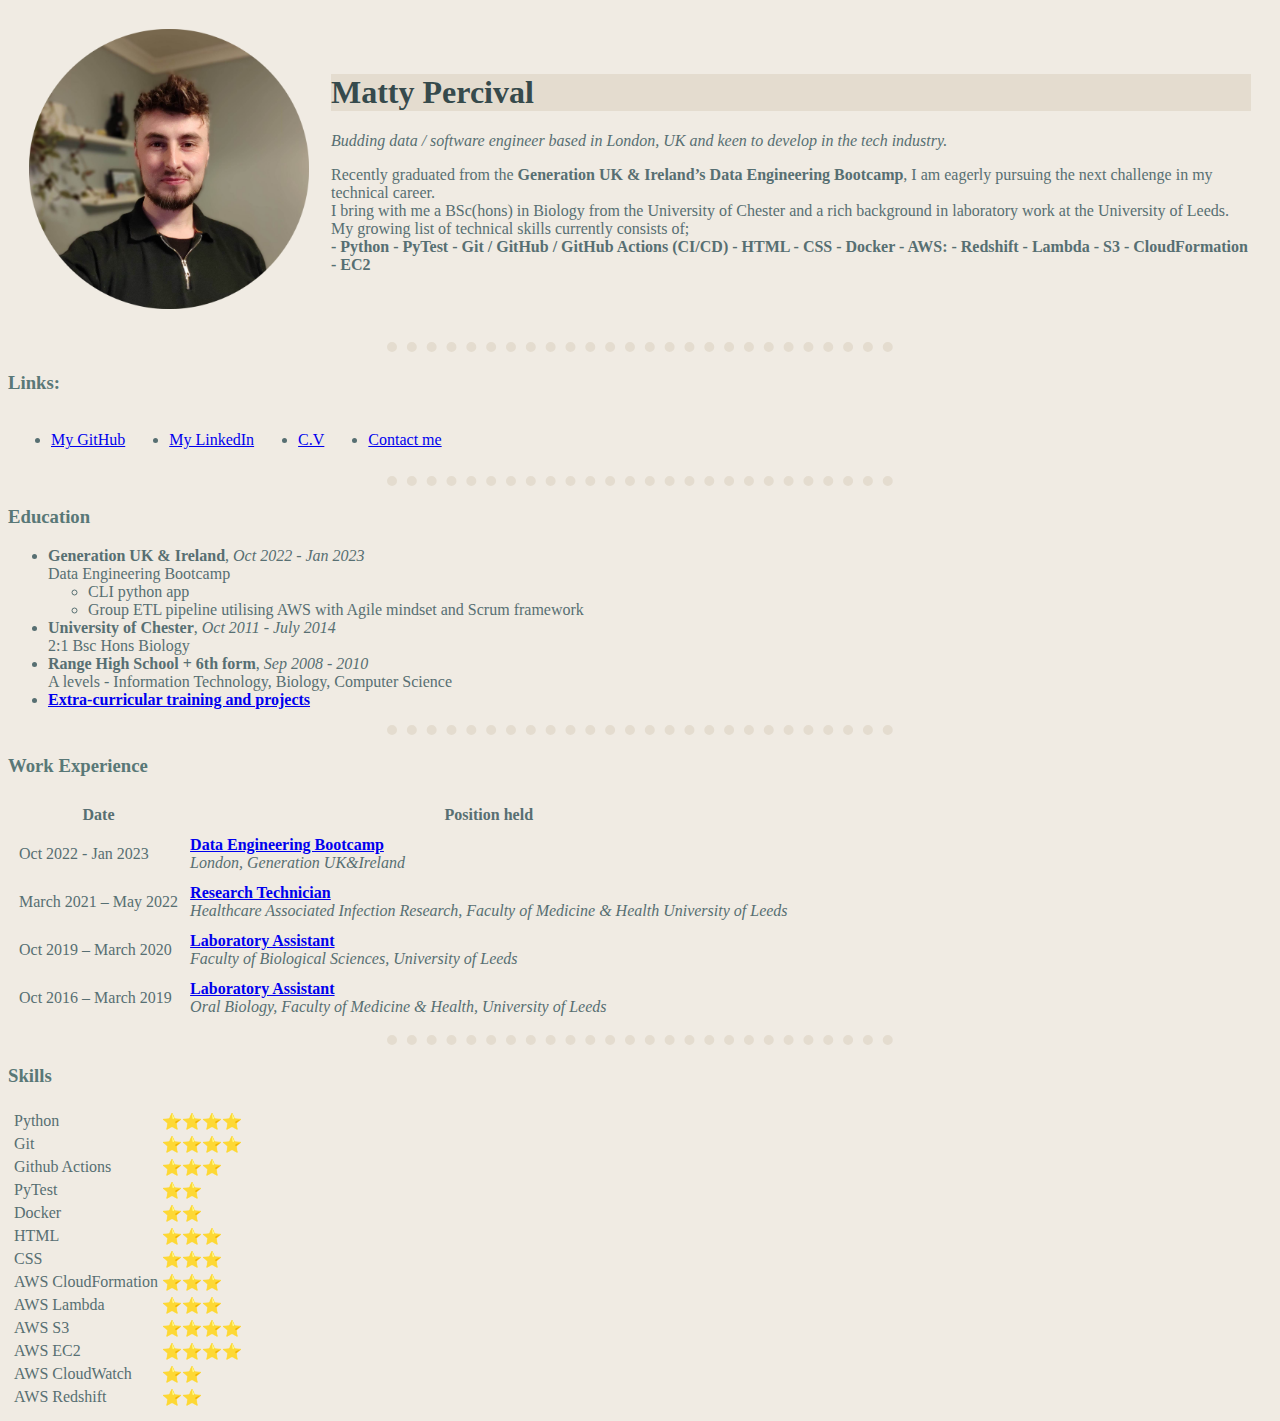
<file: index.html>
<!DOCTYPE html>
<html lang="en">

<head>
    <meta charset="UTF-8">
    <meta name="viewport" content="width=device-width, initial-scale=1.0">
    <title>Matty Percival</title>
    <link rel="stylesheet" href="css/styles.css">
</head>

<body>
    <table cellspacing="20">
        <tr>
            <td><img src="images/matty-round.png" alt="profile picture of matty percival" height="280" width="280"></td>
            <td>
                <h1> Matty Percival </h1>
                <p><em>Budding data / software engineer based in London, UK and keen to develop in the tech
                        industry.</em></p>
                <p>Recently graduated from the <strong>Generation UK & Ireland’s Data Engineering Bootcamp</strong>,
                    I am eagerly pursuing the next challenge in my technical career.
                    <br>I bring with me a BSc(hons) in Biology from the University of Chester and a rich background in
                    laboratory
                    work at the University of Leeds.
                    <br>My growing list of technical skills currently consists of;
                    <br><strong>- Python - PyTest - Git / GitHub / GitHub Actions (CI/CD) - HTML - CSS - Docker - AWS: - Redshift -
                        Lambda - S3 -
                        CloudFormation - EC2</strong>
                </p>
            </td>
        </tr>
    </table>
    <hr size="3" noshade>


    <h3><strong>Links:</strong></h3>
    <table>
        <tr>
            <td>        
                <ul>
                    <li><a href="https://github.com/matty3191">My GitHub</a></li>
                </ul>
            </td>
            <td>
                <ul>
                    <li><a href="https://www.linkedin.com/in/matthew-percival-07268483/">My LinkedIn</a></li>
                </ul>
            </td>
            <td>
                <ul>
                    <li><a href="https://docs.google.com/document/d/1E9HCaqI_BiqzNTqGHd3wE-967cHEPjaJMcWBdcHgGpU/edit?usp=sharing">C.V</a></li>
                </ul>
            </td>
            <td>
                <ul>
                    <li><a href="contact-details.html">Contact me</a></li>
                </ul>
            </td>
        </tr>
    </table>

    <hr size="3" noshade>
    <h3>Education</h3>
    <ul>
        <li><strong>Generation UK & Ireland</strong>, <em>Oct 2022 - Jan 2023</em><br>
            Data Engineering Bootcamp</li>
        <ul>
            <li>CLI python app</li>
            <li>Group ETL pipeline utilising AWS with Agile mindset and Scrum framework</li>
        </ul>
        <li><strong>University of Chester</strong>, <em>Oct 2011 - July 2014</em><br>
            2:1 Bsc Hons Biology</li>
        <li><strong>Range High School + 6th form</strong>, <em>Sep 2008 - 2010</em><br>
            A levels - Information Technology, Biology, Computer Science</li>
        <li><a href="training-and-projects.html"><strong>Extra-curricular training and projects</strong></a></li>
    </ul>
    <hr size="3" noshade>
    <h3>Work Experience</h3>
    <table cellspacing="10">
        <thead>
            <tr>
                <th>Date</th>
                <th>Position held</th>
            </tr>
        </thead>
        <tbody>
            <tr>
                <td>Oct 2022 - Jan 2023</td>
                <td><a href="generation.html"><strong>Data Engineering Bootcamp</strong></a><br>
                    <em>London, Generation UK&Ireland</em>
                </td>
            </tr>
            <tr>
                <td>March 2021 – May 2022</td>
                <td><a href="hcai.html"><strong>Research Technician</strong></a><br>
                    <em>Healthcare Associated Infection Research, Faculty of Medicine & Health University of Leeds</em>
                </td>
            </tr>
            <tr>
                <td>Oct 2019 – March 2020</td>
                <td><a href="fbs.html"><strong>Laboratory Assistant</strong></a><br>
                    <em>Faculty of Biological Sciences, University of Leeds</em>
                </td>
            </tr>
            <tr>
                <td>Oct 2016 – March 2019</td>
                <td><a href="oral-biology.html"><strong>Laboratory Assistant</strong></a><br>
                    <em>Oral Biology, Faculty of Medicine & Health, University of Leeds</em>
                </td>
            </tr>
        </tbody>
        <tfoot>
        </tfoot>
    </table>
    <hr size="3" noshade>
    <h3>Skills</h3>
    <table>
        <tr>
            <td>
                <table>
                    <tr>
                        <td>Python</td>
                        <td>⭐⭐⭐⭐</td>
                    </tr>
                    <tr>
                        <td>Git</td>
                        <td>⭐⭐⭐⭐</td>
                    </tr>
                    <tr>
                        <td>Github Actions</td>
                        <td>⭐⭐⭐</td>
                    </tr>
                    <tr>
                        <td>PyTest</td>
                        <td>⭐⭐</td>
                    </tr>
                    <tr>
                        <td>Docker</td>
                        <td>⭐⭐</td>
                    </tr>
                    <tr>
                        <td>HTML</td>
                        <td>⭐⭐⭐</td>
                    </tr>
                    <tr>
                        <td>CSS</td>
                        <td>⭐⭐⭐</td>
                    </tr>
                    <tr>
                        <td>AWS CloudFormation</td>
                        <td>⭐⭐⭐</td>
                    </tr>
                    <tr>
                        <td>AWS Lambda</td>
                        <td>⭐⭐⭐</td>
                    </tr>
                    <tr>
                        <td>AWS S3</td>
                        <td>⭐⭐⭐⭐</td>
                    </tr>
                    <tr>
                        <td>AWS EC2</td>
                        <td>⭐⭐⭐⭐</td>
                    </tr>
                    <tr>
                        <td>AWS CloudWatch</td>
                        <td>⭐⭐</td>
                    </tr>
                    <tr>
                        <td>AWS Redshift</td>
                        <td>⭐⭐</td>
                    </tr>
                </table>
            </td>
        </tr>
    </table>

</body>

</html>
</file>
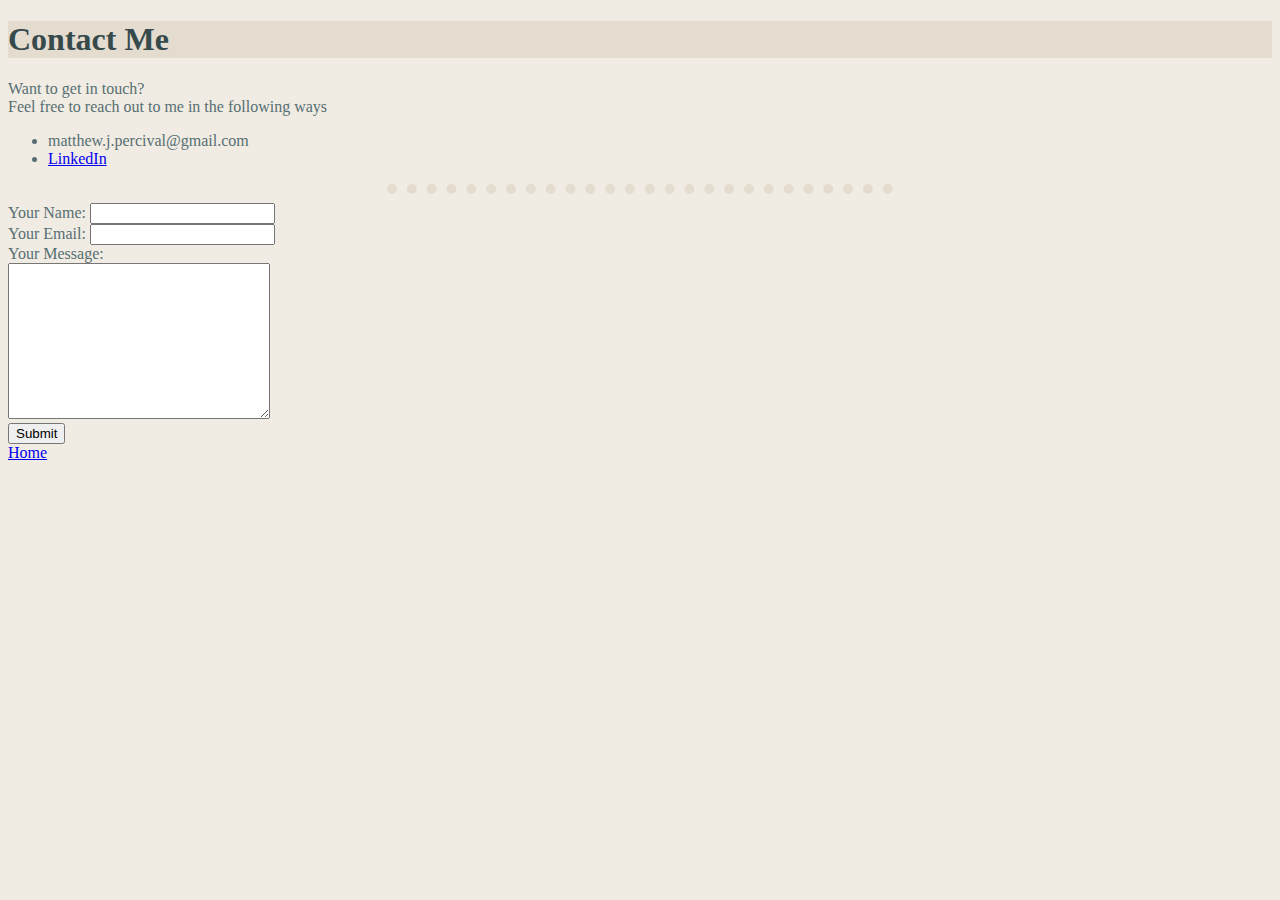
<file: contact-details.html>
<!DOCTYPE html>
<html lang="en">

<head>
    <meta charset="UTF-8">
    <meta name="viewport" content="width=device-width, initial-scale=1.0">
    <title>Contact Me</title>
    <link rel="stylesheet" href="css/styles.css">
</head>

<body>
    <h1>Contact Me</h1>
    <p>Want to get in touch?<br>
        Feel free to reach out to me in the following ways</p>
    <ul>
        <li>matthew.j.percival@gmail.com</li>
        <li><a href="https://www.linkedin.com/in/matthew-percival-07268483/">LinkedIn</a></li>
    </ul>
    <hr size="3" noshade>
    <form action="mailto:matthew.j.percival@gmail.com" method="post" enctype="text/plain">
        <label>Your Name:</label>
        <input type="text" name="yourName" value=""><br>
        <label>Your Email:</label>
        <input type="email" name="yourEmail" value =""><br>
        <label>Your Message:</label><br>
        <textarea name="yourMessage" rows="10" cols="30"></textarea><br>
        <input type="submit" name="">
    </form>
    <a href="index.html">Home</a>
</body>

</html>
</file>
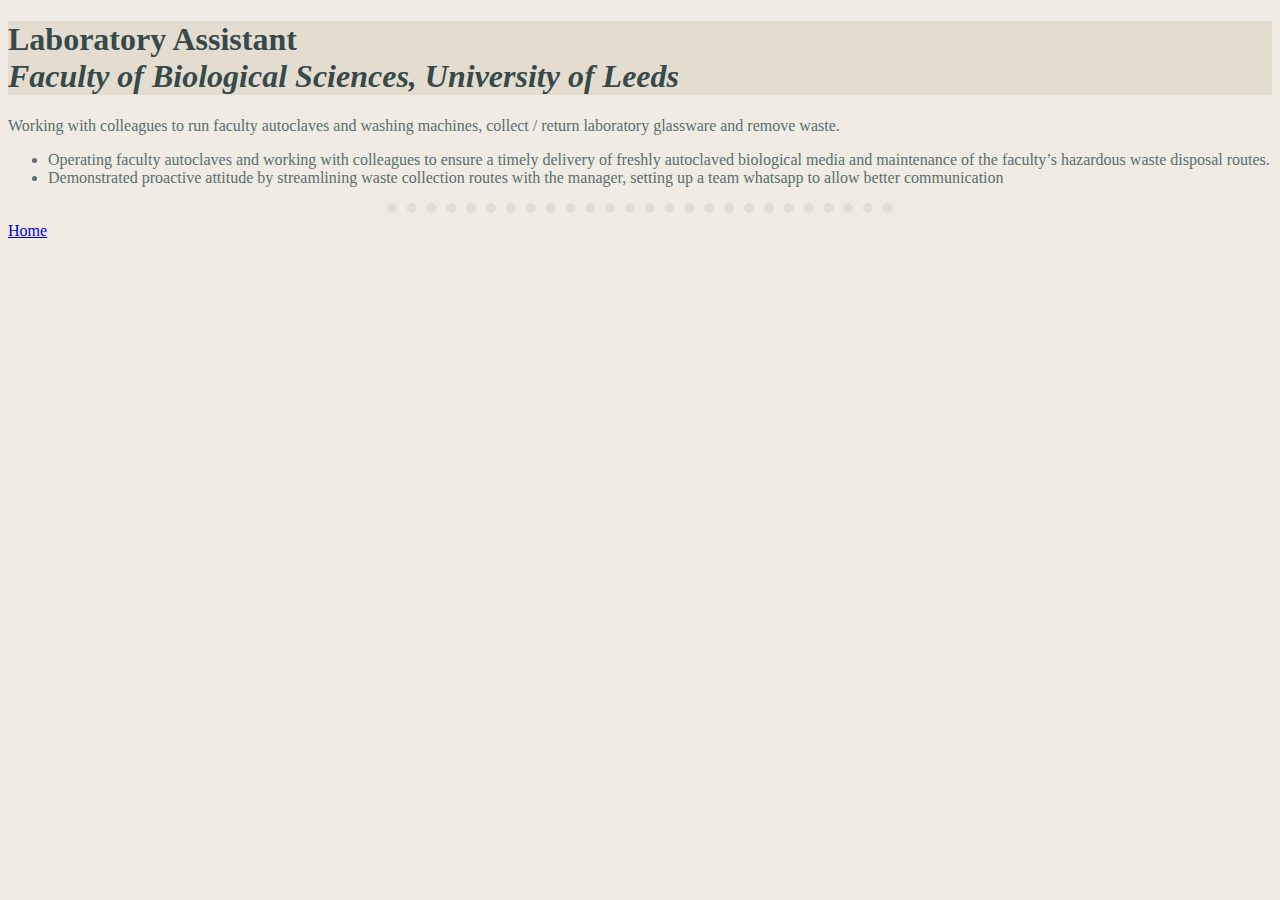
<file: fbs.html>
<!DOCTYPE html>
<html lang="en">
<head>
    <meta charset="UTF-8">
    <meta name="viewport" content="width=device-width, initial-scale=1.0">
    <title>Faculty of Biological Sciences</title>
    <link rel="stylesheet" href="css/styles.css">
</head>
<body>
    <h1><strong>Laboratory Assistant</strong><br>
        <em>Faculty of Biological Sciences, University of Leeds</em></h1>
    <p>
        Working with colleagues to run faculty autoclaves and washing machines, collect / return laboratory
        glassware and remove waste.
        <ul>
            <li>Operating faculty autoclaves and working with colleagues to ensure a timely delivery of
                freshly autoclaved biological media and maintenance of the faculty’s hazardous waste
                disposal routes.</li>
            <li>Demonstrated proactive attitude by streamlining waste collection routes with the manager,
                setting up a team whatsapp to allow better communication</li>
        </ul>
    </p>
    <hr size="3" noshade>
    <a href="index.html">Home</a>
</body>
</html>
</file>
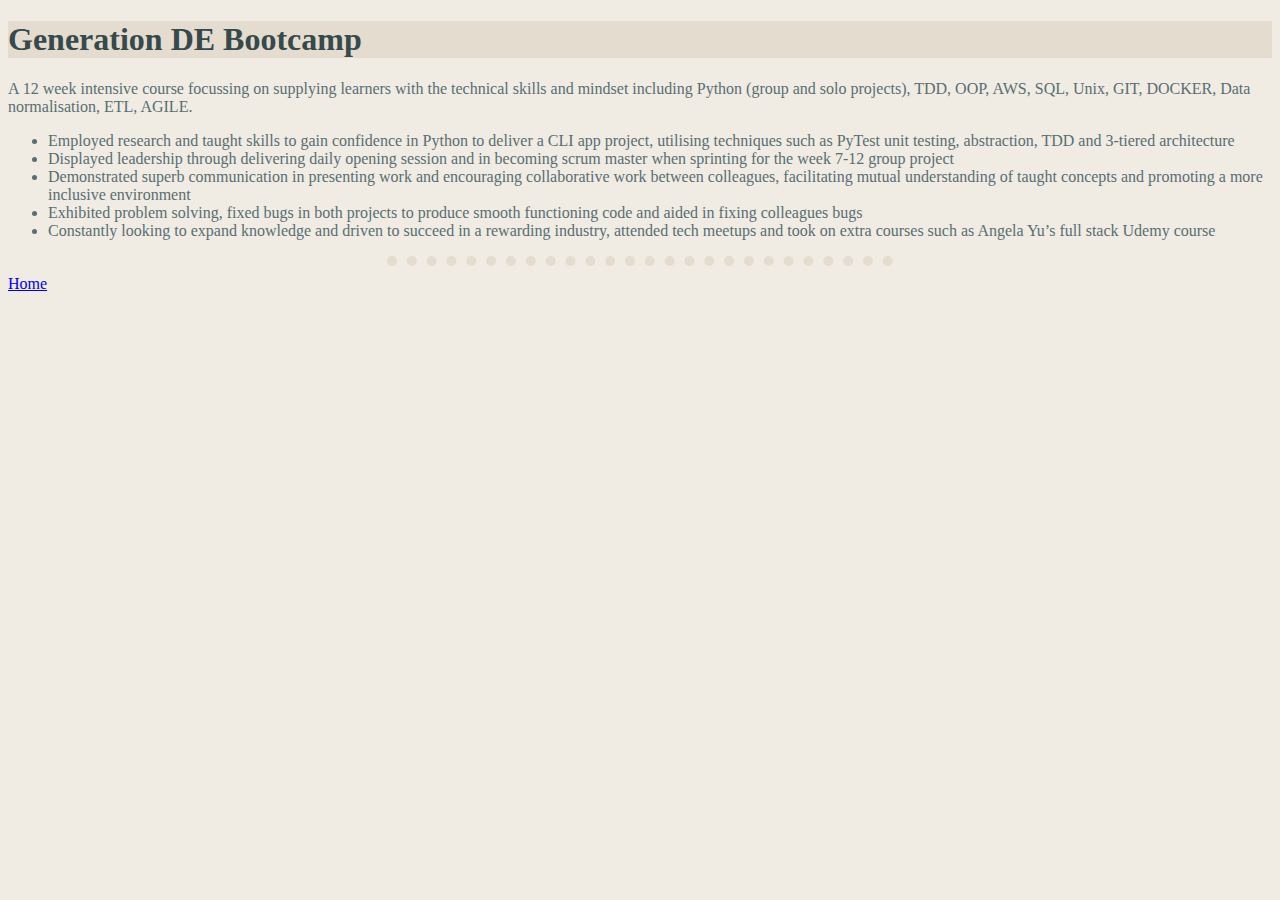
<file: generation.html>
<!DOCTYPE html>
<html lang="en">
<head>
    <meta charset="UTF-8">
    <meta name="viewport" content="width=device-width, initial-scale=1.0">
    <title>Generation DE Bootcamp</title>
    <link rel="stylesheet" href="css/styles.css">
</head>
<body>
    <h1>Generation DE Bootcamp</h1>
    <p>
        A 12 week intensive course focussing on supplying learners with the technical skills and mindset
        including Python (group and solo projects), TDD, OOP, AWS, SQL, Unix, GIT, DOCKER, Data
        normalisation, ETL, AGILE.
        <ul>
            <li>Employed research and taught skills to gain confidence in Python to deliver a CLI app
                project, utilising techniques such as PyTest unit testing, abstraction, TDD and 3-tiered
                architecture</li>
            <li>Displayed leadership through delivering daily opening session and in becoming scrum master
                when sprinting for the week 7-12 group project</li>
            <li>Demonstrated superb communication in presenting work and encouraging collaborative work
                between colleagues, facilitating mutual understanding of taught concepts and promoting a
                more inclusive environment</li>
            <li>Exhibited problem solving, fixed bugs in both projects to produce smooth functioning code
                and aided in fixing colleagues bugs</li>
            <li>Constantly looking to expand knowledge and driven to succeed in a rewarding industry,
                attended tech meetups and took on extra courses such as Angela Yu’s full stack Udemy course
            </li>
        </ul>
    </p>
    <hr size="3" noshade>
    <a href="index.html">Home</a>
</body>
</html>
</file>
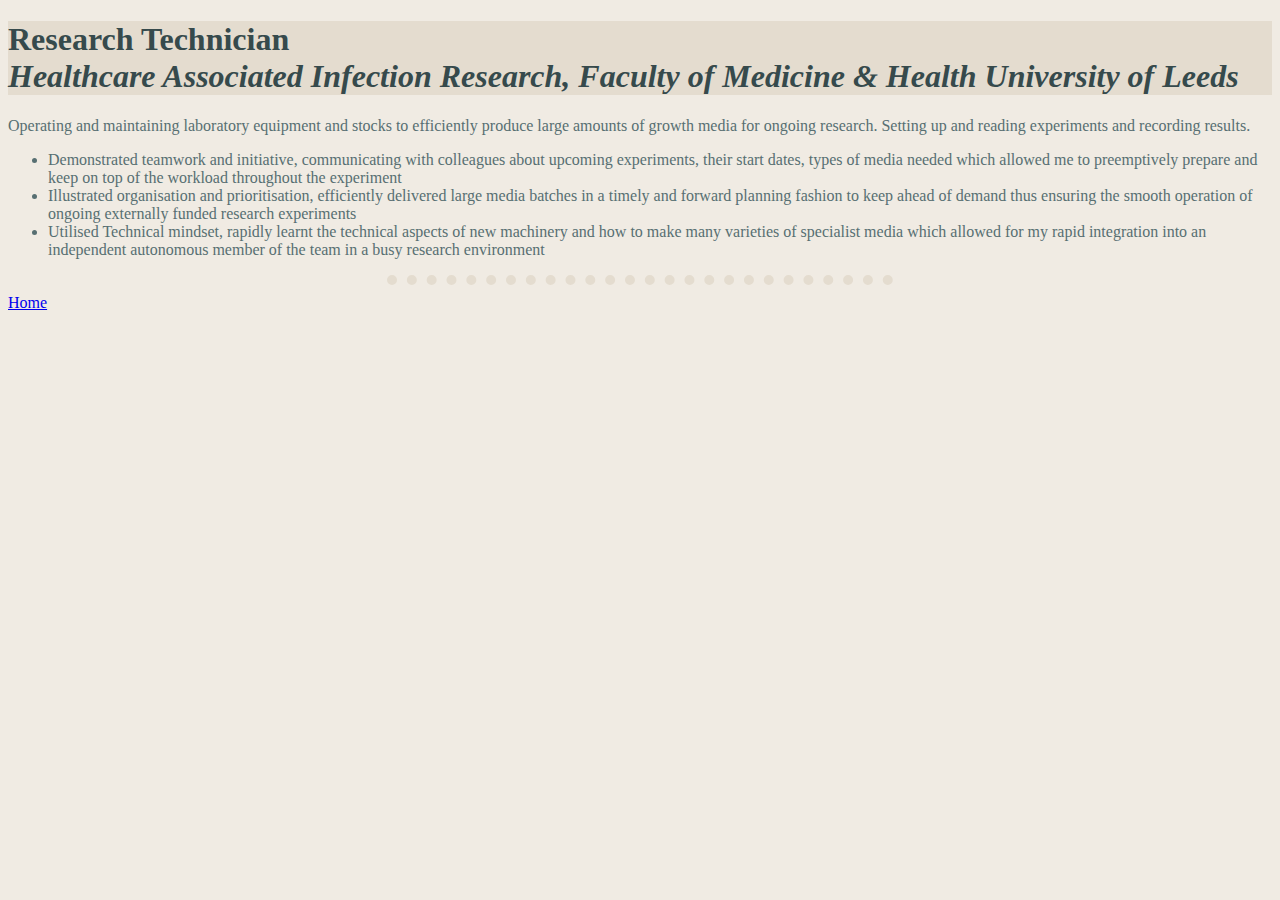
<file: hcai.html>
<!DOCTYPE html>
<html lang="en">
<head>
    <meta charset="UTF-8">
    <meta name="viewport" content="width=device-width, initial-scale=1.0">
    <title>Healthcare Associated Infection Research</title>
    <link rel="stylesheet" href="css/styles.css">
</head>
<body>
    <h1><strong>Research Technician</strong><br>
        <em>Healthcare Associated Infection Research, Faculty of Medicine & Health University of Leeds</em></h1>
    <p>
        Operating and maintaining laboratory equipment and stocks to efficiently produce large amounts of
        growth media for ongoing research. Setting up and reading experiments and recording results.
        <ul>
            <li>Demonstrated teamwork and initiative, communicating with colleagues about upcoming
                experiments, their start dates, types of media needed which allowed me to preemptively
                prepare and keep on top of the workload throughout the experiment</li>
            <li>Illustrated organisation and prioritisation, efficiently delivered large media batches in a
                timely and forward planning fashion to keep ahead of demand thus ensuring the smooth
                operation of ongoing externally funded research experiments</li>
            <li>Utilised Technical mindset, rapidly learnt the technical aspects of new machinery and how to
                make many varieties of specialist media which allowed for my rapid integration into an
                independent autonomous member of the team in a busy research environment</li>
        </ul>
    </p>
    <hr size="3" noshade>
    <a href="index.html">Home</a>
</body>
</html>
</file>
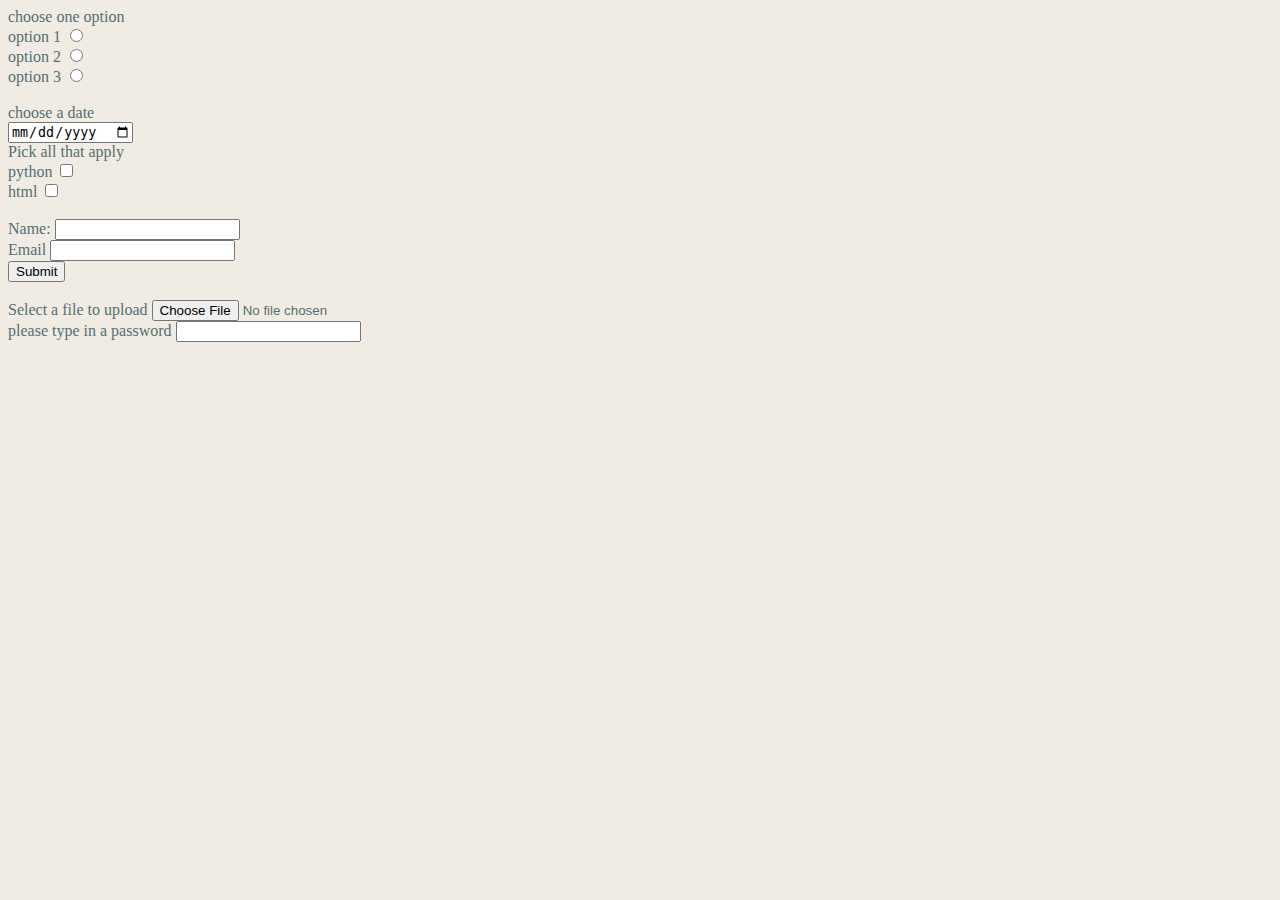
<file: input-types.html>
<!DOCTYPE html>
<html lang="en">
<head>
    <meta charset="UTF-8">
    <meta name="viewport" content="width=device-width, initial-scale=1.0">
    <title>Input types</title>
    <link rel="stylesheet" href="css/styles.css">
</head>
<body>
    <form>
        <label>choose one option</option></label><br>
        <label>option 1</label>
        <input type="radio" name="q1"><br>
        <label>option 2</label>
        <input type="radio" name="q1"><br>
        <label>option 3</label>
        <input type="radio" name="q1">
    </form><br>
    <form>
        <label>choose a date</label><br>
        <input type="date"><br>
        <label>Pick all that apply</label><br>
        <label>python</label>
        <input type="checkbox" name="1"><br>
        <label>html</label>
        <input type="checkbox" name="1">
    </form><br>
    <form>
        <label>Name:</label>
        <input type="text"><br>
        <label>Email</label>
        <input type="email"><br>
        <input type="submit">
    </form><br>
    <form>
        <label>Select a file to upload</label>
        <input type="file"><br>
        <label>please type in a password</label>
        <input type="password">
    </form>
</body>
</html>
</file>
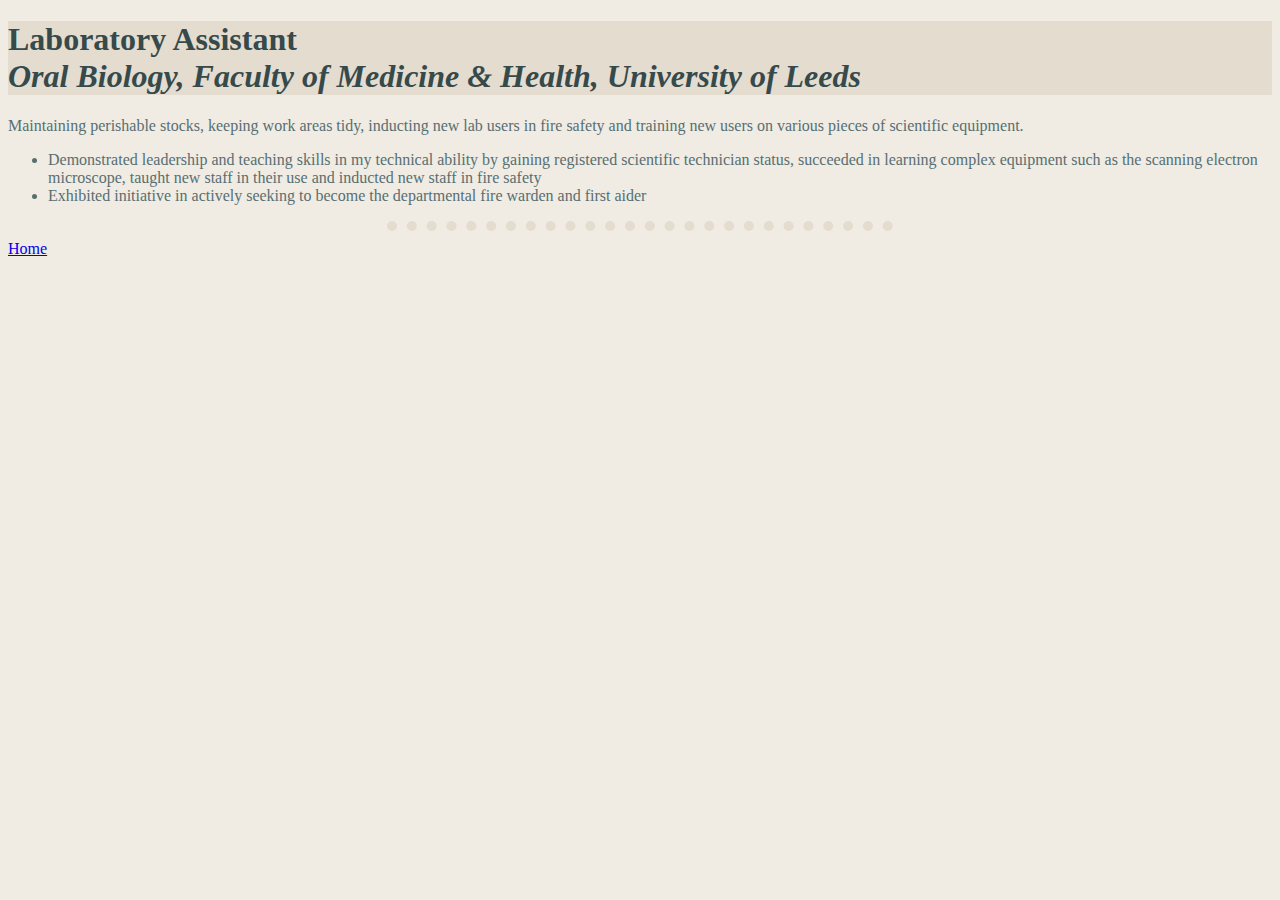
<file: oral-biology.html>
<!DOCTYPE html>
<html lang="en">
<head>
    <meta charset="UTF-8">
    <meta name="viewport" content="width=device-width, initial-scale=1.0">
    <title>Oral Biology</title>
    <link rel="stylesheet" href="css/styles.css">
</head>
<body>
    <h1><strong>Laboratory Assistant</strong><br>
        <em>Oral Biology, Faculty of Medicine & Health, University of Leeds</em></h1>
    <p>
        Maintaining perishable stocks, keeping work areas tidy, inducting new lab users in fire safety and
        training new users on various pieces of scientific equipment.
        <ul>
            <li>Demonstrated leadership and teaching skills in my technical ability by gaining registered
                scientific technician status, succeeded in learning complex equipment such as the scanning
                electron microscope, taught new staff in their use and inducted new staff in fire safety
            </li>
            <li>Exhibited initiative in actively seeking to become the departmental fire warden and first
                aider</li>
        </ul>
    </p>
    <hr size="3" noshade>
    <a href="index.html">Home</a>
</body>
</html>
</file>
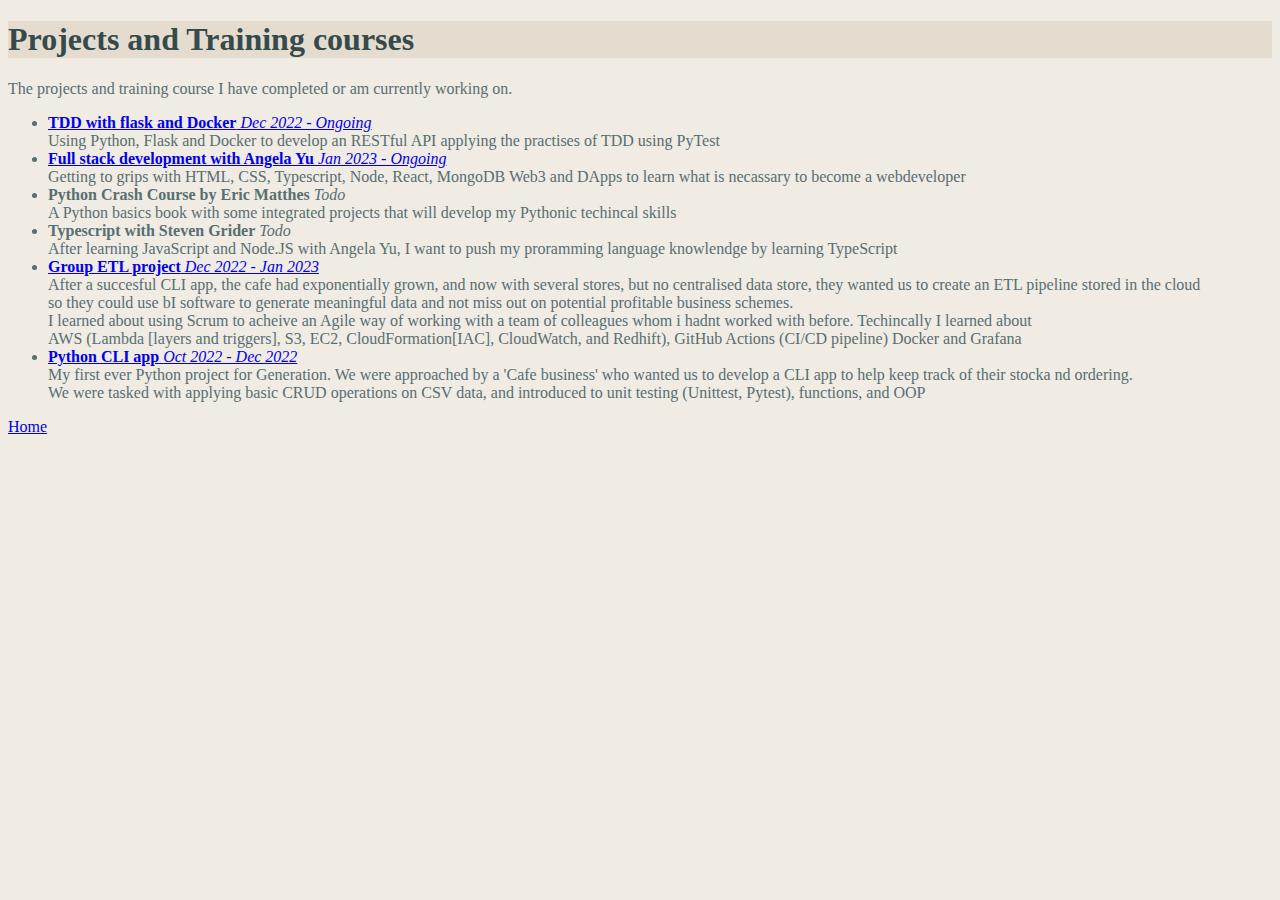
<file: training-and-projects.html>
<!DOCTYPE html>
<html lang="en">

<head>
    <meta charset="UTF-8">
    <meta name="viewport" content="width=device-width, initial-scale=1.0">
    <title>Projects and Training courses</title>
    <link rel="stylesheet" href="css/styles.css">
</head>

<body>
    <h1>Projects and Training courses</h1>
    <p>The projects and training course I have completed or am currently working on.</p>
    <ul>
        <li><a href="https://github.com/matty3191/flask-tdd-docker"><strong>TDD with flask and Docker</strong><em> Dec
                    2022 - Ongoing</em></a><br>
            Using Python, Flask and Docker to develop an RESTful API applying the practises of TDD using PyTest</li>
        <li><a href="https://github.com/matty3191/web-dev-project"><strong>Full stack development with Angela
                    Yu</strong><em> Jan 2023 - Ongoing</em></a><br>
            Getting to grips with HTML, CSS, Typescript, Node, React, MongoDB Web3 and DApps to learn what is necassary
            to become a webdeveloper</li>
        <li><strong>Python Crash Course by Eric Matthes</strong><em> Todo</em><br>
            A Python basics book with some integrated projects that will develop my Pythonic techincal skills</li>
        <li><strong>Typescript with Steven Grider</strong><em> Todo</em><br>
            After learning JavaScript and Node.JS with Angela Yu, I want to push my proramming language knowlendge by
            learning TypeScript</li>
        <li><a href="https://github.com/matty3191/Group-1-ETL-project"><strong>Group ETL project</strong><em> Dec 2022 -
                    Jan 2023</em></a><br>
            After a succesful CLI app, the cafe had exponentially grown, and now with several stores, but no centralised
            data store, they wanted us to create an ETL pipeline stored in the cloud<br>
            so they could use bI software to generate meaningful data and not miss out on potential profitable business
            schemes.<br>
            I learned about using Scrum to acheive an Agile way of working with a team of colleagues whom i hadnt worked
            with before. Techincally I learned about <br>
            AWS (Lambda [layers and triggers], S3, EC2, CloudFormation[IAC], CloudWatch, and Redhift), GitHub Actions
            (CI/CD pipeline) Docker and Grafana </li>
        <li><a href="https://github.com/matty3191/cafe_app"><strong>Python CLI app</strong> <em> Oct 2022 - Dec
                    2022</em></a><br>
            My first ever Python project for Generation. We were approached by a 'Cafe business' who wanted us to
            develop a CLI app to help keep track of their stocka nd ordering.<br>
            We were tasked with applying basic CRUD operations on CSV data, and introduced to unit testing (Unittest,
            Pytest), functions, and OOP</li>
    </ul>

    <a href="index.html">Home</a>

</body>

</html>
</file>
<file: css/styles.css>
/* TODO 
- have a look at classes, ID's and psuedo classes
- redesign website with some cool thematic colours in mind
    - maybe do a whiteboard of a drawn out architecture
- use pseudoclasses to do the cool hover thing on the links

*/

body {
    background-color: #F0EBE3;
    color: #576F72;
}

hr {
    background-color: #F0EBE3;
    border-style: none;
    border-top: 10px dotted #E4DCCF;
    overflow: none;
    width: 40%;
}

h1 {
    background-color: #E4DCCF;
    color: #364a4c;
}

h3 {
    color: #597877;
}

a:hover {
    color: #FFCE45;
}
</file>
